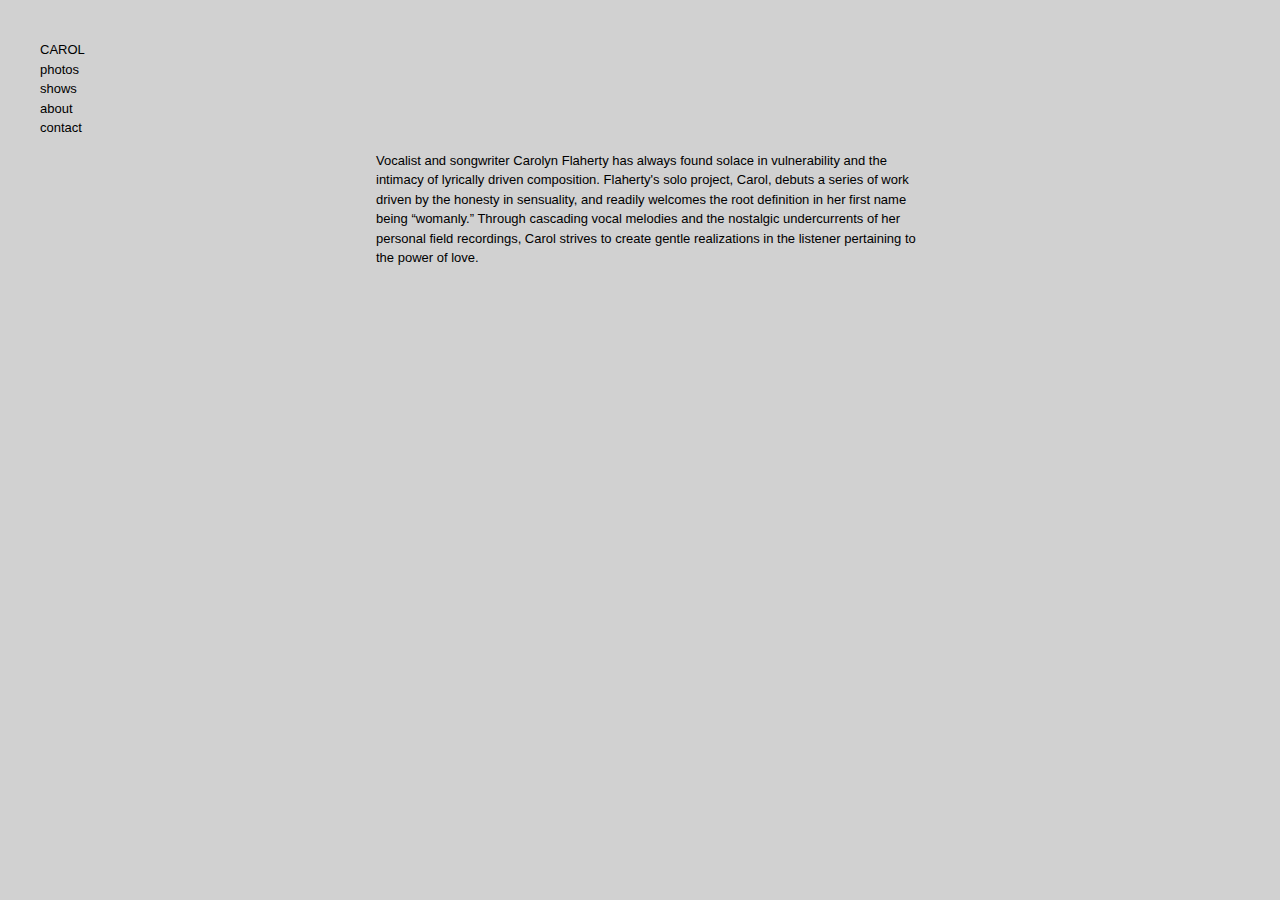
<file: about.html>
<!DOCTYPE html>
<html lang="en-US">

<head>
    <title>CAROL</title>

    <!-- Font -->
    <link href="https://fonts.googleapis.com/css?family=Tajawal:400,700,900" rel="stylesheet">

    <!-- Link CSS -->
    <link rel="stylesheet" type="text/css" href="style.css">

</head>

<body>
    <div class="header">
        <a class="title" href="index.html">CAROL</a>
        <div class="link">
            <a href="photos.html">photos</a>
        </div>
        <div class="link">
            <a target="_blank" href="https://www.facebook.com/carol.worldwide/events/">shows</a>
        </div>
        <div class="link">
            <a href="about.html">about</a>

        </div>
        <div class="link">
            <a href="contact.html">contact</a>
        </div>
    </div>
    <div class="wrapper">
        <div class="main center">
            <p class="about-text"> Vocalist and songwriter Carolyn Flaherty has always found solace in vulnerability and
                the intimacy of
                lyrically driven composition. Flaherty's solo project, Carol, debuts a series of work driven by the
                honesty in sensuality, and readily welcomes the root definition in her first name being “womanly.”
                Through cascading vocal melodies and the nostalgic undercurrents of her personal field recordings, Carol
                strives to create gentle realizations in the listener pertaining to the power of love.
            </p>

            <iframe style="padding-top: 30px;" width="560" height="315" src="https://www.youtube.com/embed/867hWcIMaA0"
                frameborder="0" allow="accelerometer; autoplay; encrypted-media; gyroscope; picture-in-picture"
                allowfullscreen></iframe>

        </div>
    </div>


</body>

</html>
</file>
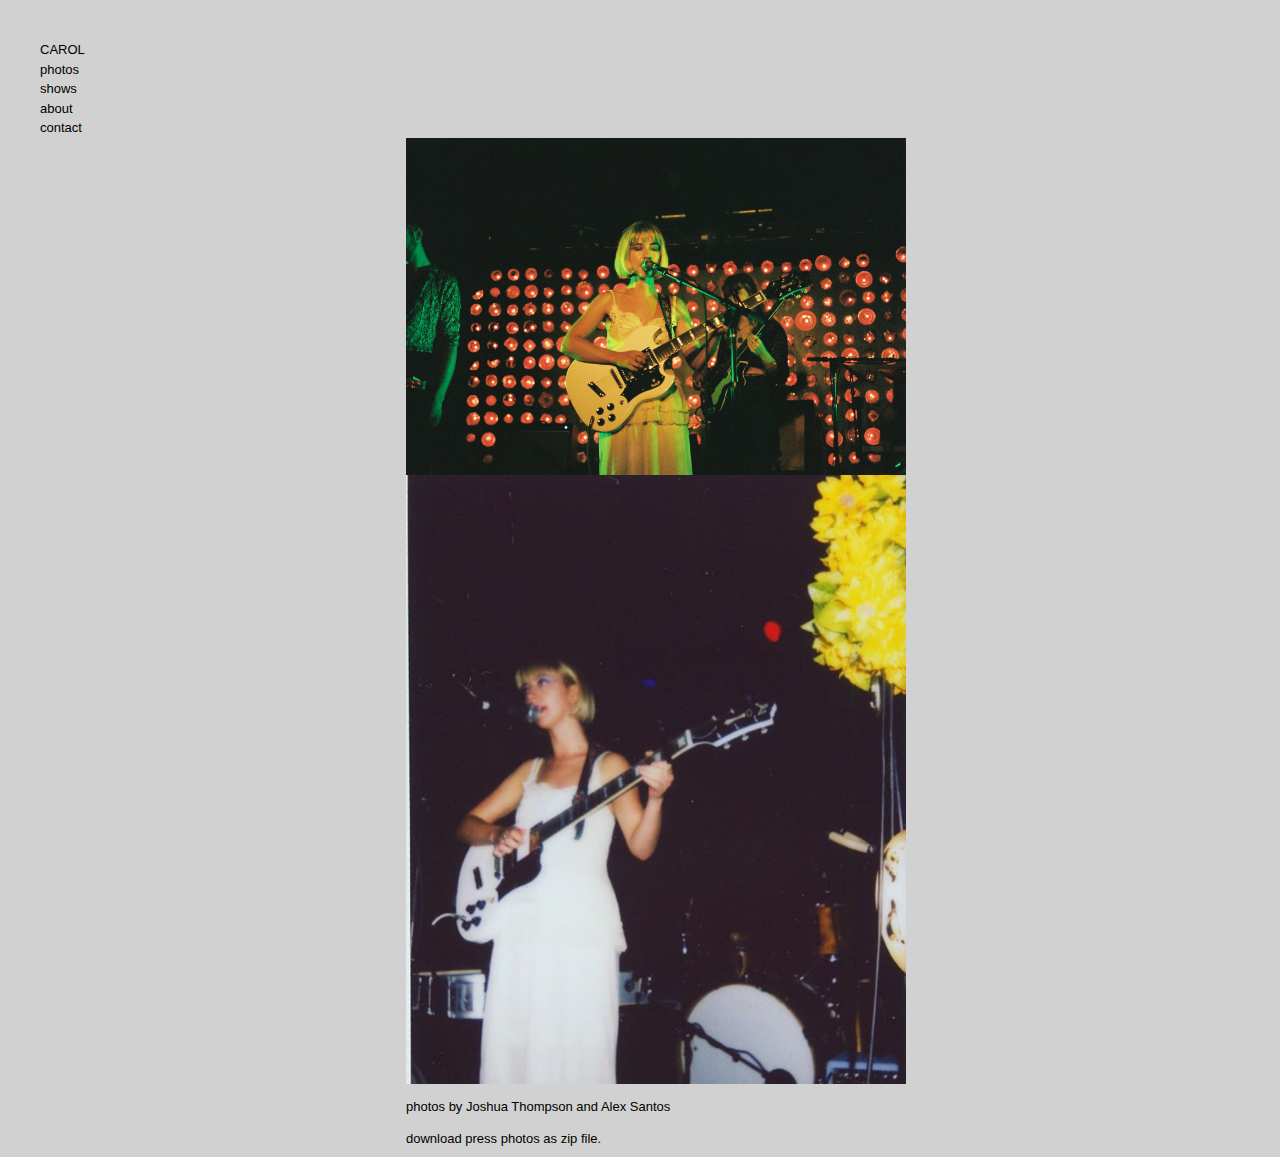
<file: photos.html>
<!DOCTYPE html>
<html lang="en-US">

<head>
    <title>CAROL</title>

    <!-- Required meta tags -->
    <meta charset="utf-8">
    <meta name="viewport" content="width=device-width, initial-scale=1, shrink-to-fit=no">

    <!-- Font -->
    <link href="https://fonts.googleapis.com/css?family=Tajawal:400,700,900" rel="stylesheet">

    <!-- Link CSS -->
    <link rel="stylesheet" type="text/css" href="style.css">

</head>

<body>
    <div class="header">
        <a class="title" href="index.html">CAROL</a>
        <div class="link">
            <a href="photos.html">photos</a>
        </div>
        <div class="link">
            <a target="_blank" href="https://www.facebook.com/carol.music.ma/events/">shows</a>
        </div>
        <div class="link">
            <a href="about.html">about</a>

        </div>
        <div class="link">
            <a href="contact.html">contact</a>
        </div>
    </div>
    <div class="wrapper">
        <div class="main center">
            <div id="images">
                <div>
                    <img src="img/carol2.jpg">
                    <img src="img/carol1.JPG">
                </div>

                <p>photos by Joshua Thompson and Alex Santos</p>

            </div>
            <a target="_blank" href="http://bit.ly/carol-photos">download
                press photos
                as zip file.</a>
        </div>


</body>

</html>
</file>
<file: style.css>
body {
  font-family: "Tajawal:400", sans-serif;
  font-size: 13px;
  line-height: 1.5;
  padding-top: 2rem;
  padding-bottom: 0rem;
  padding-left: 2rem;
  padding-right: 0;
}

a {
  text-decoration: none;
  color: black;
}

a:hover {
  color: #ba88d7;
}

.title {
  font-family: "Tajawal:900", sans-serif;
}

.main {
  min-width: 50ch;
  max-width: 80ch;
  /* padding-top: 4rem; */
  /* padding-bottom: 4rem; */
  justify-self: center;
  margin-left: 25%;
}

/* .contactLink {
    font-family: 'Tajawal:900', sans-serif;
} */

img {
  width: 500px;
  height: auto;
}

#images img {
  padding: 0;
  margin: 0;
  display: block;
}

.downloadLink {
  padding-top: 100px;
}

.quoteLink {
  font-family: "Tajawal:900", sans-serif;
}

#quotes {
  padding-top: 40px;
  padding-bottom: 40px;
  width: 400px;
}

.bg-image {
  float: right;
  position: absolute;
  z-index: -1;
  margin-left: 50%;
  width: 600px;
  margin-top: 130px;
}

.center {
  display: block;
  margin-left: auto;
  margin-right: auto;
}

body {
  background: #d1d1d1;
}

.quote-text {
  padding-bottom: 20px;
}

.publication {
  font-weight: 800;
}

/* 
.album-art {
    width: 50%;
    padding-top: 2rem;
    padding-bottom: 2rem;
    position: absolute;
} */

.album-text {
  font-family: "Tajawal", sans-serif;
  font-weight: 800;
  font-size: 14px;
}

.about-text {
  width: 560px;
}
</file>
